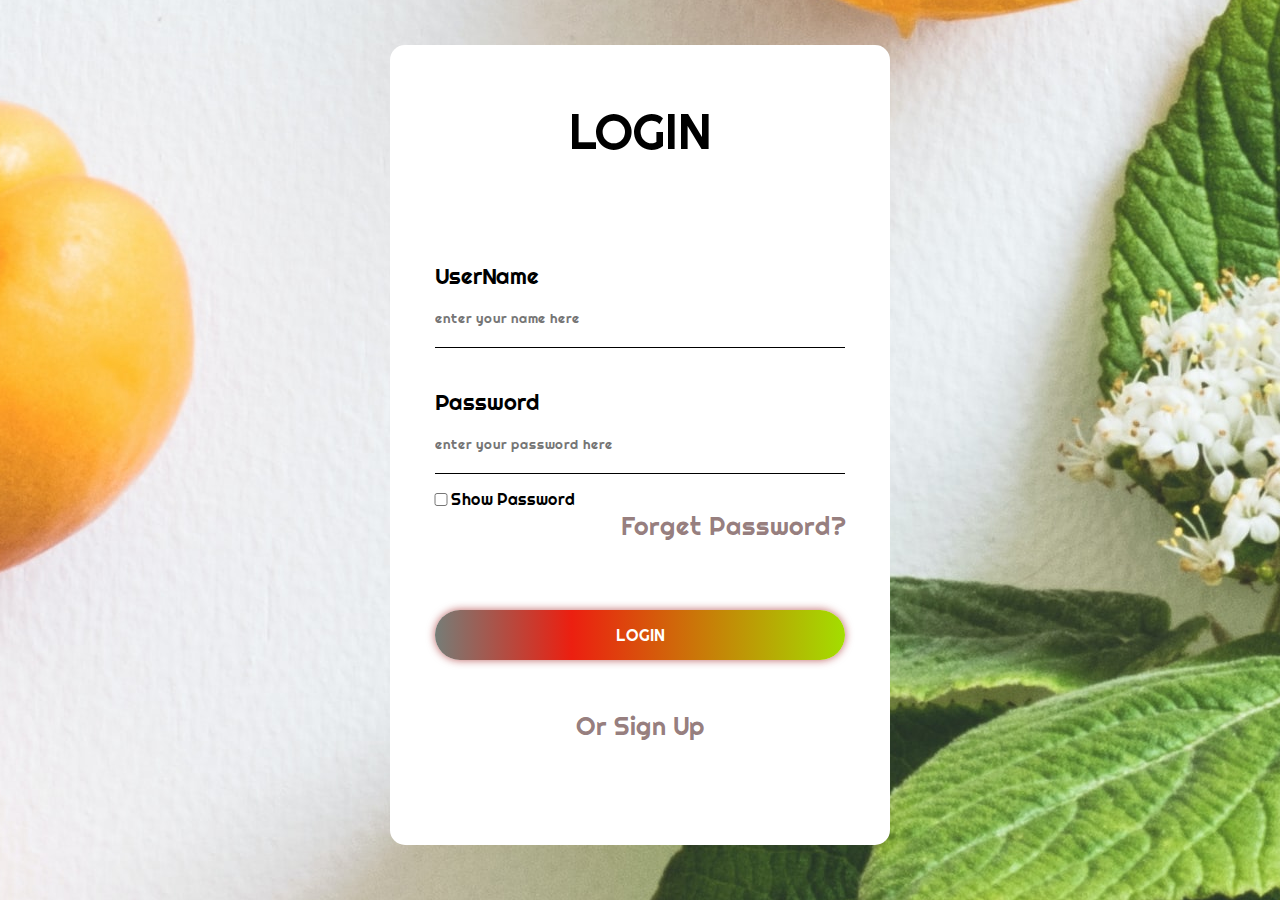
<file: view/login.html>
<!DOCTYPE html>
<html>

<head>
    <meta name="viewport" content="width=device-width, initial-scale=1">
    <title>Login</title>
    <link rel="stylesheet" href="../static/css/login.css">
</head>


<body>
    <div class="card">
        <div class="card-sub">
            <form action="">
                <span class="login-1">LOGIN</span>
                <div class="align">
                    <div class="user-name">
                        <p><label for="name">UserName</label></p>
                        <input type="text" name="username" id="name" placeholder="enter your name here">
                    </div>
                    <div class="pass">
                        <p><label for="password">Password</label></p>
                        <input type="password" name="password" id="password" placeholder="enter your password here">
                    </div>
                    <div class="forget-sec">
                        <div>
                            <input type="checkbox" name="show_pass" id="show_pass" onclick="Show()">
                            <p>Show Password</p>
                        </div>
                        <a href="#">Forget Password?</a>
                    </div>
                    <div class="btn-deg">
                        <div class="login-btn">
                            <div class="login-btn-sub"></div>
                            <button>LOGIN</button>
                        </div>
                    </div>
                    <div class="sign-up">
                        <a href="sign-up.html">Or Sign Up</a>
                    </div>
                </div>
            </form>
        </div>
    </div>
    <script src="../static/js/login.js"></script>
</body>

</html>
</file>
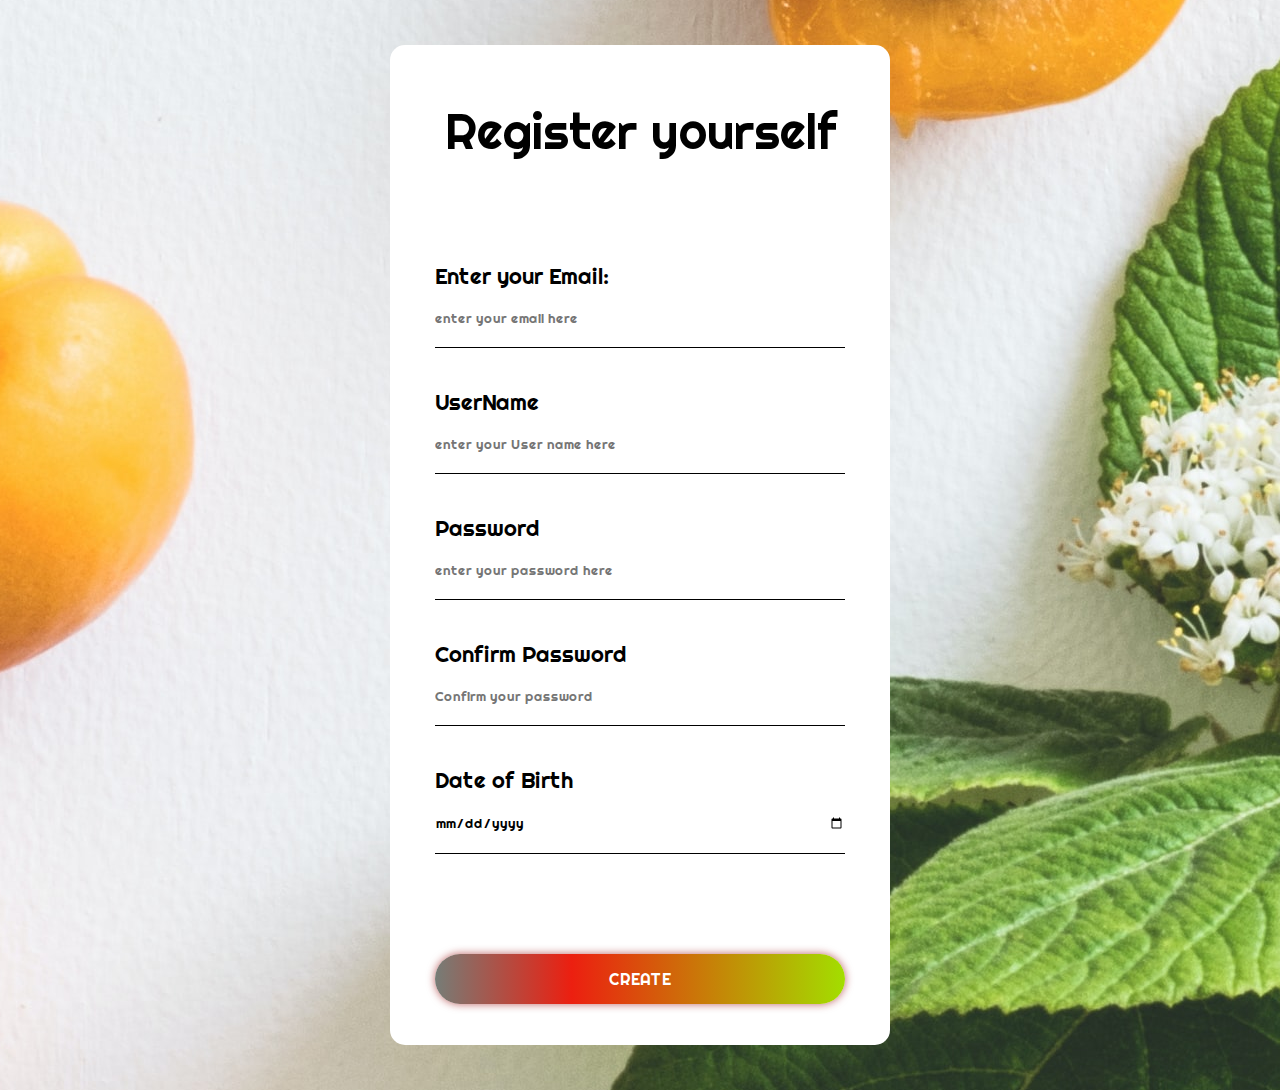
<file: view/sign-up.html>
<!DOCTYPE html>
<html lang="en">

<head>
    <meta charset="UTF-8">
    <meta http-equiv="X-UA-Compatible" content="IE=edge">
    <meta name="viewport" content="width=device-width, initial-scale=1.0">
    <title>Sign-up</title>
    <link rel="stylesheet" href="../static/css/sign-up.css">
</head>

<body>
    <div class="card">
        <div class="card-sub">
            <form action="#">
                <span class="login-1">Register yourself</span>
                <div class="align">
                    <div class="user-name">
                        <p><label for="email">Enter your Email:</label></p>
                        <input type="email" name="email" id="email" placeholder="enter your email here">
                    </div>
                    <div class="user-name">
                        <p><label for="name">UserName</label></p>
                        <input type="text" name="name" id="name" placeholder="enter your User name here">
                    </div>
                    <div class="pass">
                        <p><label for="password">Password</label></p>
                        <input type="password" name="password" id="password" placeholder="enter your password here">
                    </div>
                    <div class="pass">
                        <p><label for="cnf-pass">Confirm Password</label></p>
                        <input type="password" name="cnf-pass" id="cnf-pass" placeholder="Confirm your password">
                    </div>
                    <div class="DOB">
                        <p><label for="birth-date">Date of Birth</label></p>
                        <input type="date" name="birth-date" id="birth-date">
                    </div>
                    <div class="btn-deg">
                        <div class="login-btn">
                            <div class="login-btn-sub"></div>
                            <button onclick="return check()">CREATE</button>
                        </div>
                    </div>
                </div>
            </form>
        </div>
    </div>




    <script src="../static/js/sign-up.js"></script>
</body>

</html>
</file>
<file: static/css/login.css>
@import url('https://fonts.googleapis.com/css2?family=Righteous&display=swap');

*{
    margin: 0px;
    padding:0px;
    box-sizing: border-box;
    font-family: 'Righteous', cursive;
}

body{
    background: url("../img-login/login-bg.jpg") no-repeat center;

    background-color: black; 
    display:flex;
    justify-content: center;
    padding: 45px 0px;
    align-items: center;

}

.card{
    background-color:white;
    width: 500px;
    height: 800px;
    border-radius: 15px;
}

.card-sub{
   padding-top:55px;
}

form
{
    width: 100%;
}


.login-1{
   font-size: 49px;
   display: block;
   text-align: center;
   margin-bottom:100px;
}



.align{
    padding: 0px 45px;
}

.user-name{
    margin-top:40px;
    margin-bottom:40px;
    
}

.password{
    margin-top:40px;
    margin-bottom:40px;
}

.forget-sec{
    display: block;
   
}

.forget-sec a{
    float: right;
}

.forget-sec div{
    display: flex;
    justify-content: center;
    align-items: center;
}

.forget-sec div input{
  margin-left: -470px;
  margin-top: 15px;
}

.forget-sec div p{
    margin-top: 15px;
    margin-left: -195px;
}



/* button   */




.btn-deg{
    margin-top: 100px;
}

.login-btn{
  width: 100%;
  display: block;
  position: relative;
  z-index: 1;
  border-radius: 25px;
  overflow: hidden;
  box-shadow: 0 0px 9px 0px rgba(153, 11, 11, 0.644);
}

.login-btn-sub{
    position: absolute;
    z-index: -1;
    width: 200%;
    height: 100%;
    background: -webkit-linear-gradient(right, #a3de00, #ec1f10, #00dbde, #f5b505);
    background: linear-gradient(right, #f0ec21, #2bda1c, #53e410, #f01111);
    left: -100%;
    transition: all ease-in-out 0.4s;
}

button{
    font-size: 16px;
    color: white;
    border: none;
    outline: none;
    display: flex;
    justify-content: center;
    align-items: center;
    width:100%;
    background: transparent;
    height: 50px;
}

.login-btn:hover .login-btn-sub{
    left: 0;
}


.sign-up{
    display: flex;
    justify-content: center;
    align-items: center;
    margin-top: 50px;
}





input{
    outline:none;
    width:100%;
    border: none;
    border-bottom: 1px solid black;
    padding: 20px 0px;
}


a{
    text-decoration: none;
    font-size: 25px;
    color: rgba(122, 92, 92, 0.801);
}

a:hover{
    color: purple;
}

label{
    font-size:22px;
}
</file>
<file: static/css/sign-up.css>
@import url('https://fonts.googleapis.com/css2?family=Righteous&display=swap');

*{
    margin: 0px;
    padding:0px;
    box-sizing: border-box;
    font-family: 'Righteous', cursive;
}

body{
    background: url("../img-login/login-bg.jpg") no-repeat center;

    background-color: black; 
    display:flex;
    justify-content: center;
    padding: 45px 0px;
    align-items: center;

}

.card{
    background-color:white;
    width: 500px;
    height: 1000px;
    border-radius: 15px;
}

.card-sub{
   padding-top:55px;
}

form
{
    width: 100%;
}


.login-1{
   font-size: 49px;
   display: block;
   text-align: center;
   margin-bottom:100px;
}



.align{
    padding: 0px 45px;
}

.user-name{
    margin-top:40px;
    margin-bottom:40px;
}

.pass{
    margin-top:40px;
    margin-bottom:40px;
}

.DOB{
    margin-top:40px;
    margin-bottom:40px;
}

.forget-sec{
    display: block;
   
}

.forget-sec a{
    float: right;
}

.forget-sec div{
    display: flex;
    justify-content: center;
    align-items: center;
}

.forget-sec div input{
  margin-left: -450px;
}

.forget-sec div p{
  margin-left: -185px;
}



/* button   */




.btn-deg{
    margin-top: 100px;
}

.login-btn{
  width: 100%;
  display: block;
  position: relative;
  z-index: 1;
  border-radius: 25px;
  overflow: hidden;
  box-shadow: 0 0px 9px 0px rgba(153, 11, 11, 0.644);
}

.login-btn-sub{
    position: absolute;
    z-index: -1;
    width: 200%;
    height: 100%;
    background: -webkit-linear-gradient(right, #a3de00, #ec1f10, #00dbde, #f5b505);
    background: linear-gradient(right, #f0ec21, #2bda1c, #53e410, #f01111);
    left: -100%;
    transition: all ease-in-out 0.4s;
}

button{
    font-size: 16px;
    color: white;
    border: none;
    outline: none;
    display: flex;
    justify-content: center;
    align-items: center;
    width:100%;
    background: transparent;
    height: 50px;
}

.login-btn:hover .login-btn-sub{
    left: 0;
}


.sign-up{
    display: flex;
    justify-content: center;
    align-items: center;
    margin-top: 50px;
}










input{
    outline:none;
    width:100%;
    border: none;
    border-bottom: 1px solid black;
    padding: 20px 0px;
}


a{
    text-decoration: none;
    font-size: 25px;
    color: rgba(122, 92, 92, 0.801);
}

a:hover{
    color: purple;
}

label{
    font-size:22px;
}
</file>
